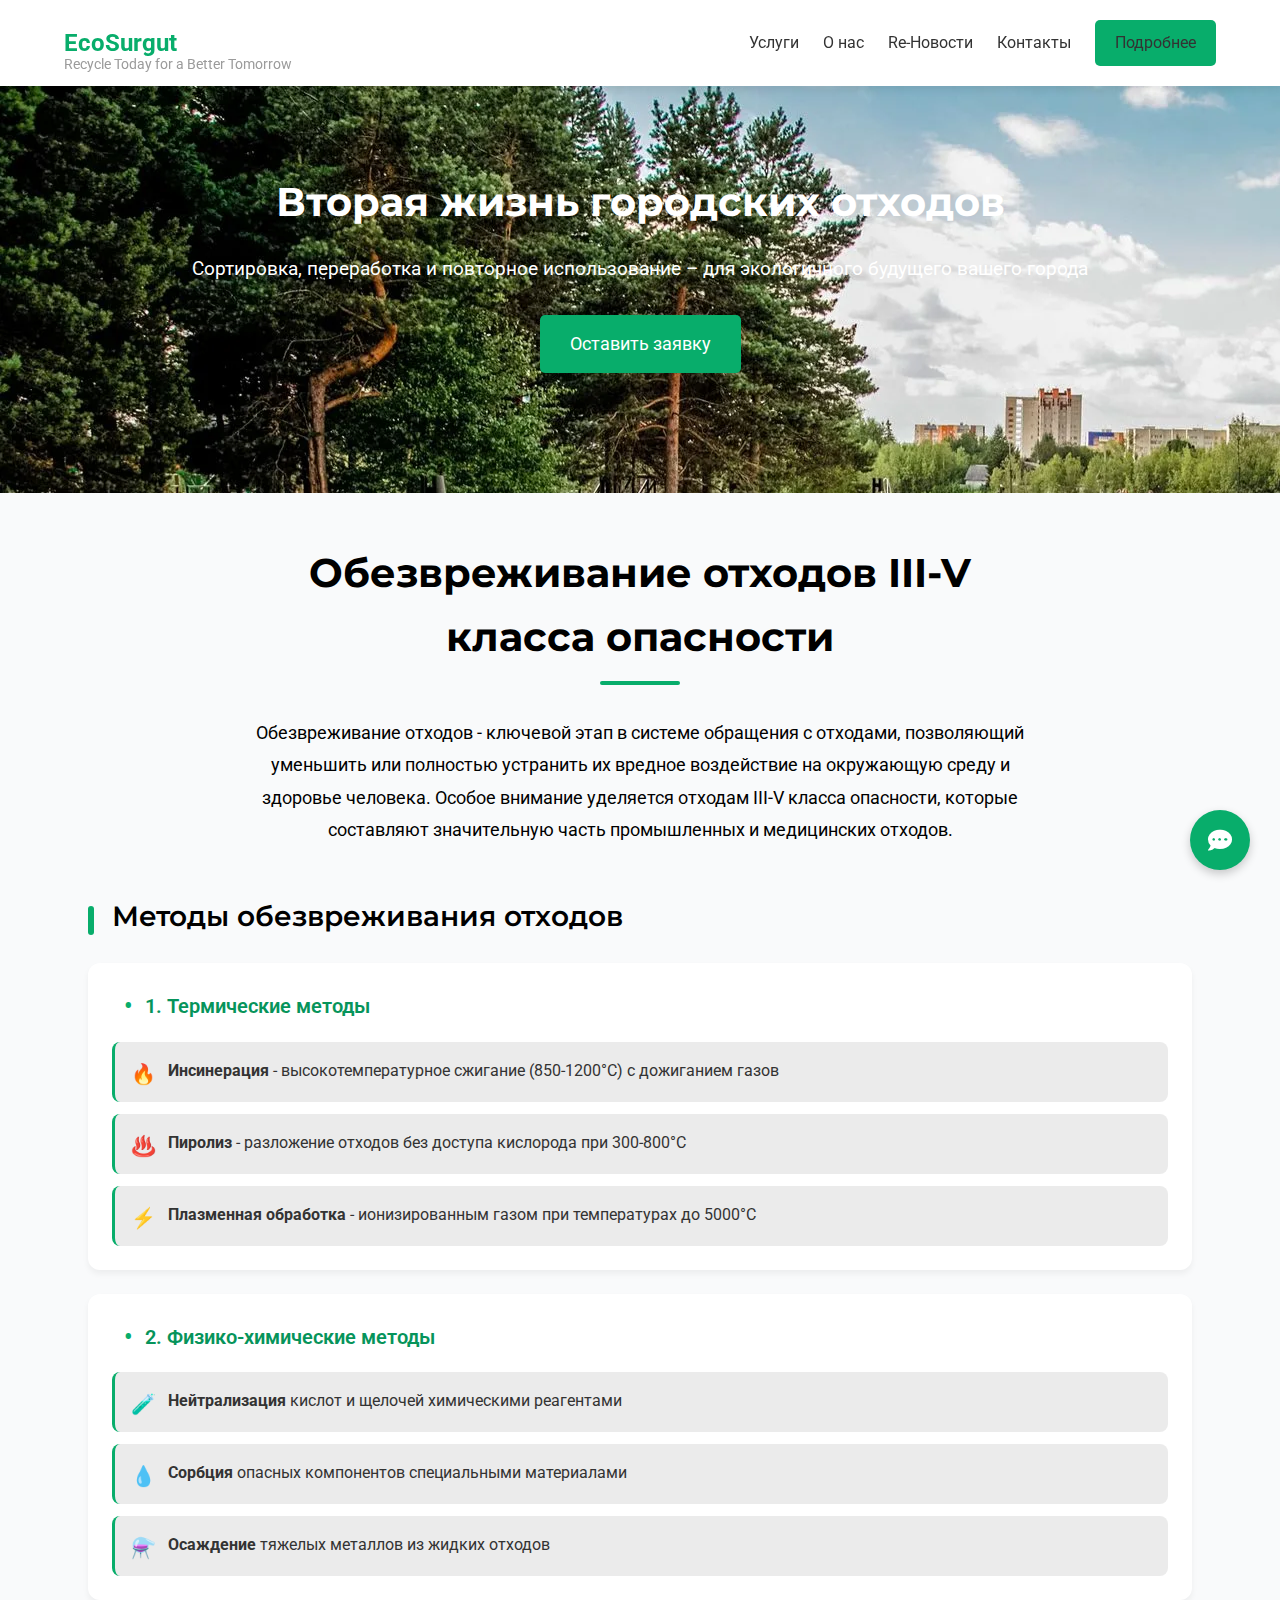
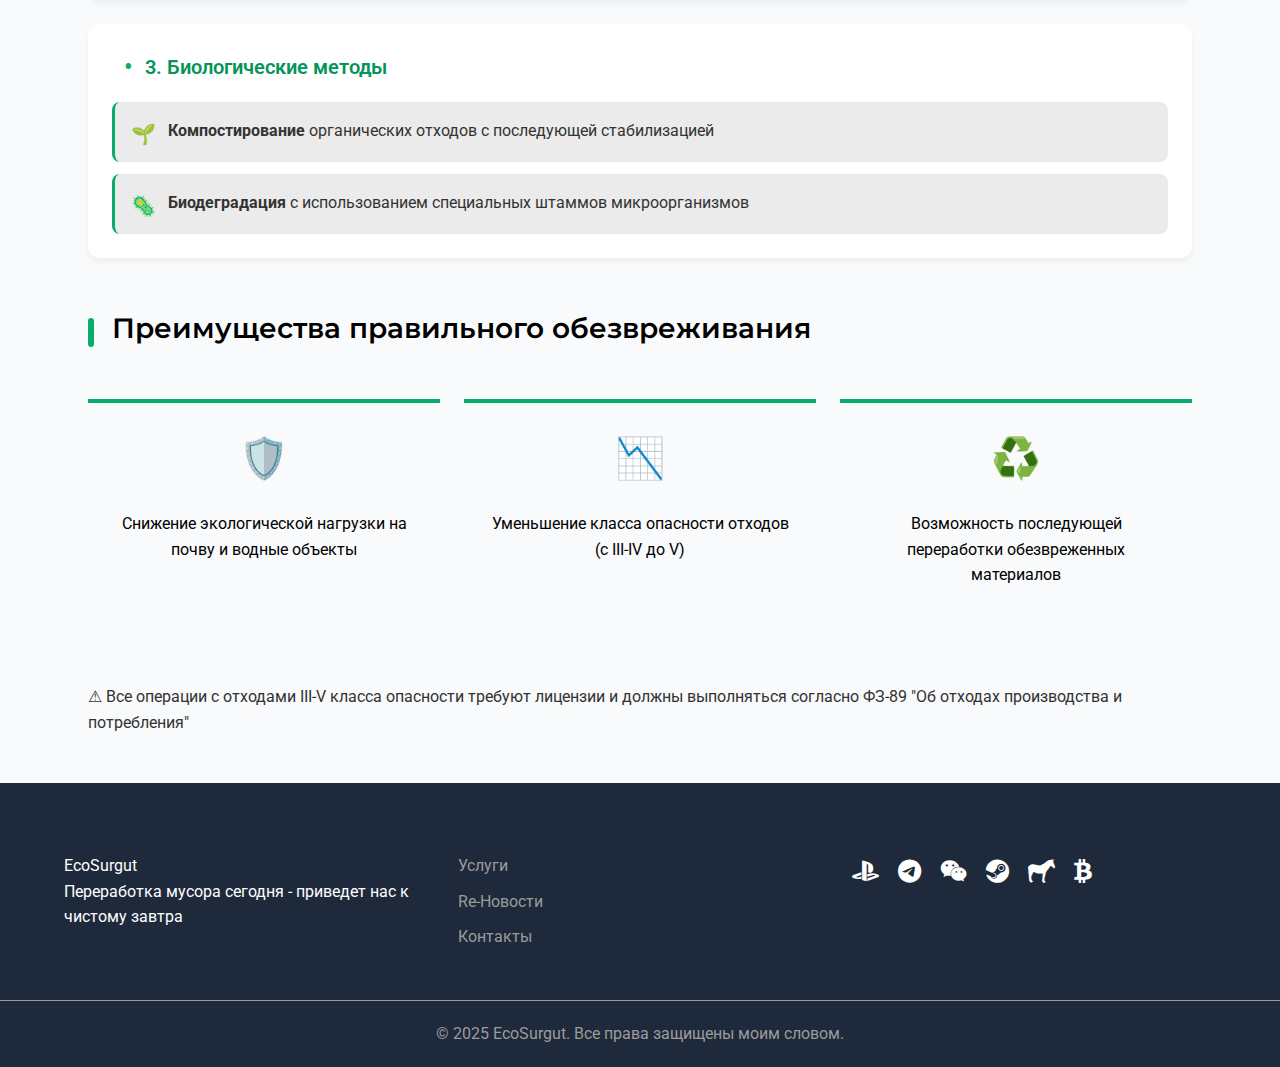
<file: static/pages/defeat.html>
<!DOCTYPE html>
<html lang="ru">
	<head>
		<meta charset="UTF-8" />
		<meta name="viewport" content="width=device-width, initial-scale=1.0" />
		<title>EcoSurgut</title>
		<link rel="stylesheet" type="text/css" href="/static/css/style.css" />
		<link rel="stylesheet" href="/static/css/forPages.css" />
		<link
			rel="stylesheet"
			type="text/css"
			href="/static/css/chatassistent.css"
		/>
		<link
			href="https://fonts.googleapis.com/css2?family=Montserrat:wght@700&family=Roboto:wght@400;500&display=swap"
			rel="stylesheet"
		/>
		<link
			rel="stylesheet"
			href="https://cdnjs.cloudflare.com/ajax/libs/font-awesome/6.0.0-beta3/css/all.min.css"
		/>
	</head>
	<body>
		<!-- Шапка -->
		<header class="header">
			<div class="container">
				<div class="logo-container">
					<h1 class="logo"><a href="/">EcoSurgut</a></h1>
					<div class="logo-under">Recycle Today for a Better Tomorrow</div>
				</div>
				<nav class="menu">
					<a class="menu__item" href="/#services">Услуги</a>
					<a class="menu__item" href="/#about">О нас</a>
					<a class="menu__item" href="/#news">Re-Новости</a>
					<a class="menu__item" href="/#contacts">Контакты</a>
					<a class="menu__item btn" href="/#order">Подробнее</a>
				</nav>
			</div>
		</header>

		<!-- Герой-блок -->
		<section class="hero">
			<div class="container">
				<h1>Вторая жизнь городских отходов</h1>
				<p>
					Сортировка, переработка и повторное использование – для экологичного
					будущего вашего города
				</p>
				<a href="/#order" class="btn btn-large">Оставить заявку</a>
			</div>
		</section>

		<section class="waste-disposal">
			<div class="container">
				<div class="disposal-header">
					<h2 class="section-title">
						Обезвреживание отходов III-V класса опасности
					</h2>
					<p class="intro-text">
						Обезвреживание отходов - ключевой этап в системе обращения с
						отходами, позволяющий уменьшить или полностью устранить их вредное
						воздействие на окружающую среду и здоровье человека. Особое внимание
						уделяется отходам III-V класса опасности, которые составляют
						значительную часть промышленных и медицинских отходов.
					</p>
				</div>

				<div class="disposal-types">
					<h3 class="subtitle">Методы обезвреживания отходов</h3>

					<div class="waste-category">
						<h4 class="category-title">1. Термические методы</h4>
						<ul class="waste-list">
							<li class="waste-item">
								<span class="icon">🔥</span>
								<span class="text"
									><strong>Инсинерация</strong> - высокотемпературное сжигание
									(850-1200°C) с дожиганием газов</span
								>
							</li>
							<li class="waste-item">
								<span class="icon">♨️</span>
								<span class="text"
									><strong>Пиролиз</strong> - разложение отходов без доступа
									кислорода при 300-800°C</span
								>
							</li>
							<li class="waste-item">
								<span class="icon">⚡</span>
								<span class="text"
									><strong>Плазменная обработка</strong> - ионизированным газом
									при температурах до 5000°C</span
								>
							</li>
						</ul>
					</div>

					<div class="waste-category">
						<h4 class="category-title">2. Физико-химические методы</h4>
						<ul class="waste-list">
							<li class="waste-item">
								<span class="icon">🧪</span>
								<span class="text"
									><strong>Нейтрализация</strong> кислот и щелочей химическими
									реагентами</span
								>
							</li>
							<li class="waste-item">
								<span class="icon">💧</span>
								<span class="text"
									><strong>Сорбция</strong> опасных компонентов специальными
									материалами</span
								>
							</li>
							<li class="waste-item">
								<span class="icon">⚗️</span>
								<span class="text"
									><strong>Осаждение</strong> тяжелых металлов из жидких
									отходов</span
								>
							</li>
						</ul>
					</div>

					<div class="waste-category">
						<h4 class="category-title">3. Биологические методы</h4>
						<ul class="waste-list">
							<li class="waste-item">
								<span class="icon">🌱</span>
								<span class="text"
									><strong>Компостирование</strong> органических отходов с
									последующей стабилизацией</span
								>
							</li>
							<li class="waste-item">
								<span class="icon">🦠</span>
								<span class="text"
									><strong>Биодеградация</strong> с использованием специальных
									штаммов микроорганизмов</span
								>
							</li>
						</ul>
					</div>
				</div>

				<div class="recycling-importance">
					<h3 class="subtitle">Преимущества правильного обезвреживания</h3>
					<div class="recycling-benefits">
						<div class="benefit-card">
							<div class="benefit-icon">🛡️</div>
							<p class="benefit-text">
								Снижение экологической нагрузки на почву и водные объекты
							</p>
						</div>
						<div class="benefit-card">
							<div class="benefit-icon">📉</div>
							<p class="benefit-text">
								Уменьшение класса опасности отходов (с III-IV до V)
							</p>
						</div>
						<div class="benefit-card">
							<div class="benefit-icon">♻️</div>
							<p class="benefit-text">
								Возможность последующей переработки обезвреженных материалов
							</p>
						</div>
					</div>
				</div>

				<div class="legal-notice">
					<p>
						⚠ Все операции с отходами III-V класса опасности требуют лицензии и
						должны выполняться согласно ФЗ-89 "Об отходах производства и
						потребления"
					</p>
				</div>
			</div>
		</section>

		<!-- Подвал -->
		<footer class="footer" id="contacts">
			<div class="container">
				<div class="footer-info">
					<div class="logo">EcoSurgut</div>
					<p>Переработка мусора сегодня - приведет нас к чистому завтра</p>
				</div>
				<div class="footer-links">
					<a href="/#services">Услуги</a>
					<a href="/#news">Re-Новости</a>
					<a href="/#contacts">Контакты</a>
				</div>
				<div class="footer-social">
					<a href="#"><i class="fa-brands fa-playstation"></i></a>
					<a href="#"><i class="fab fa-telegram"></i></a>
					<a href="#"><i class="fa-brands fa-weixin"></i></a>
					<a href="#"><i class="fa-brands fa-steam"></i></a>
					<a href="#"><i class="fa-brands fa-sticker-mule"></i></a>
					<a href="#"><i class="fa-brands fa-btc"></i></a>
				</div>
			</div>
			<div class="copyright">
				© 2025 EcoSurgut. Все права защищены моим словом.
			</div>
		</footer>

		<!-- чат ассистент -->

		<div class="chat-container">
			<div class="chat-header">
				<h3>Ассистент</h3>
				<button class="chat-close"><i class="fas fa-times"></i></button>
			</div>
			<div class="chat-messages">
				<div class="message bot-message">
					<p>Привет! Я ваш виртуальный помощник. Чем могу помочь?</p>
				</div>
			</div>
			<div class="chat-input">
				<input type="text" placeholder="Введите сообщение..." />
				<button class="send-btn"><i class="fas fa-paper-plane"></i></button>
			</div>
		</div>
		<button class="chat-toggle">
			<i class="fas fa-comment-dots"></i>
		</button>
		<script src="/static/js/chat.js"></script>
		<script src="/static/js/maplist.js"></script>
	</body>
</html>
</file>
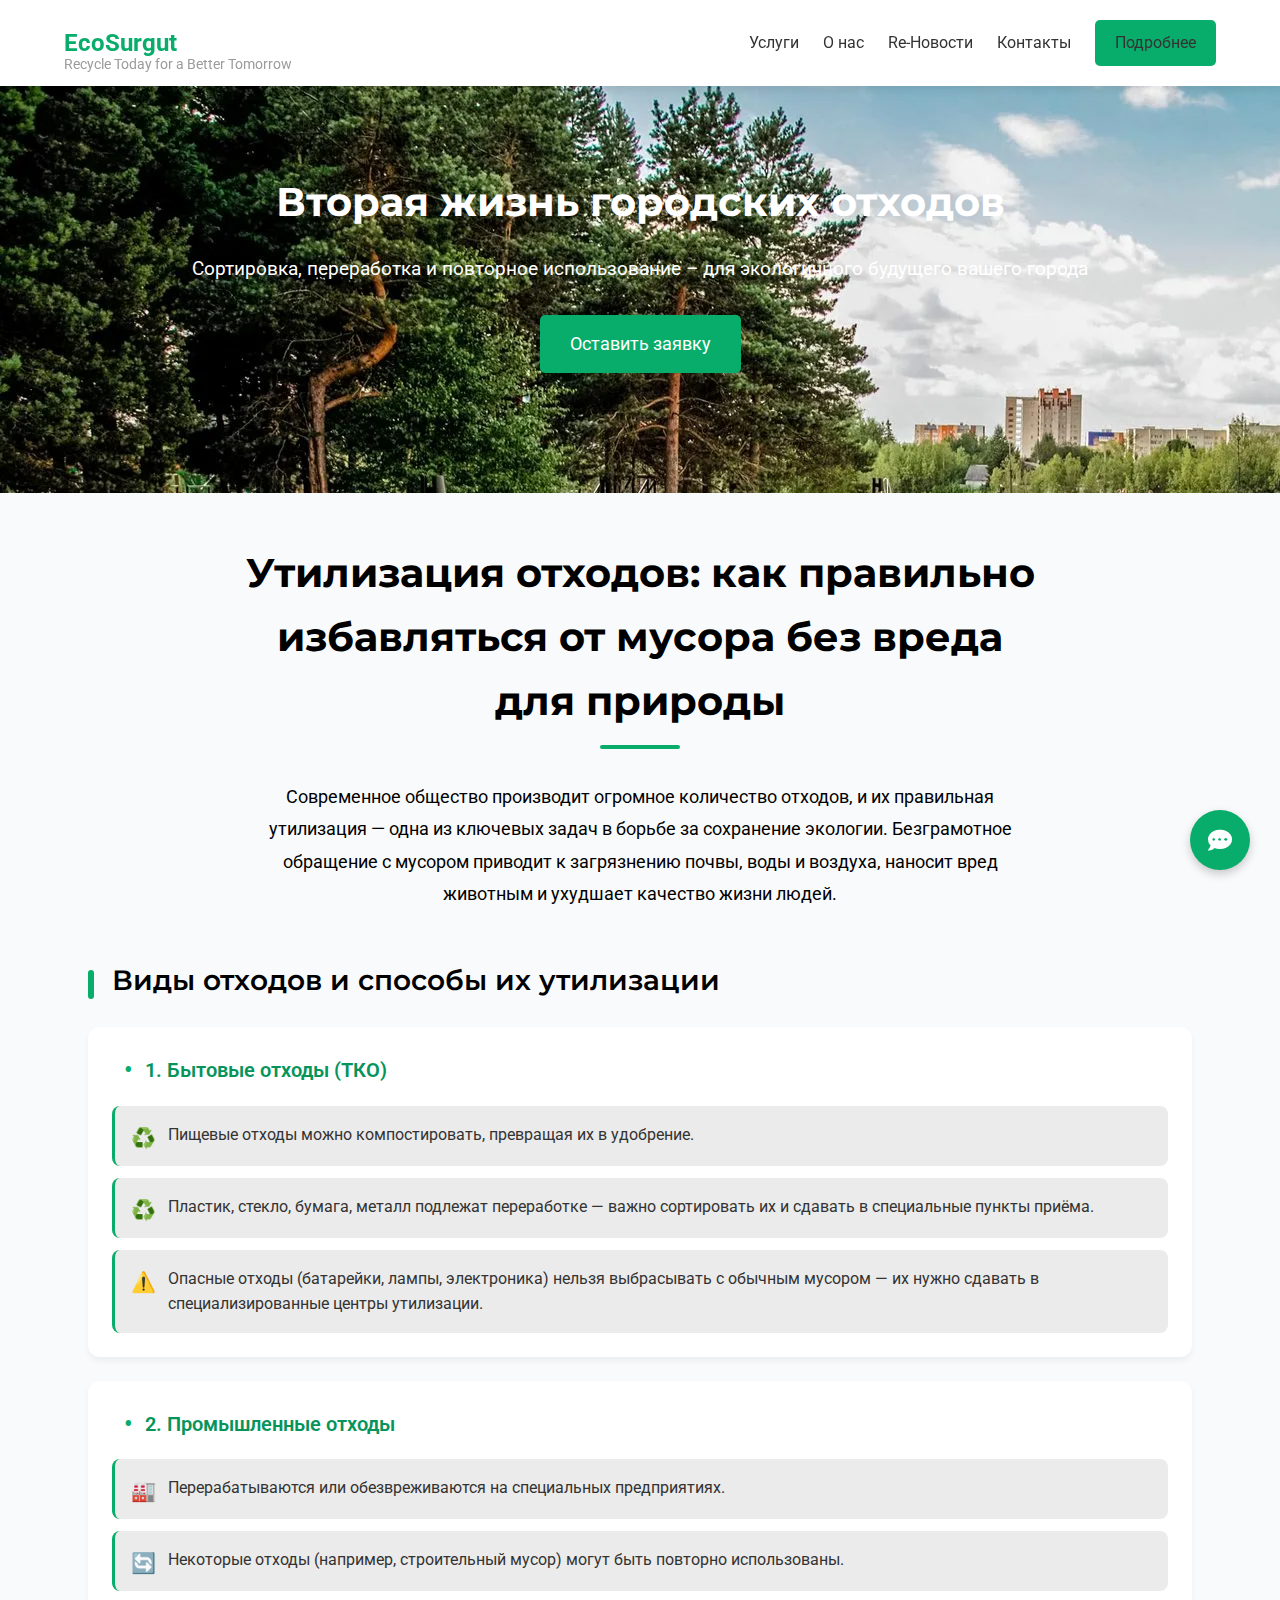
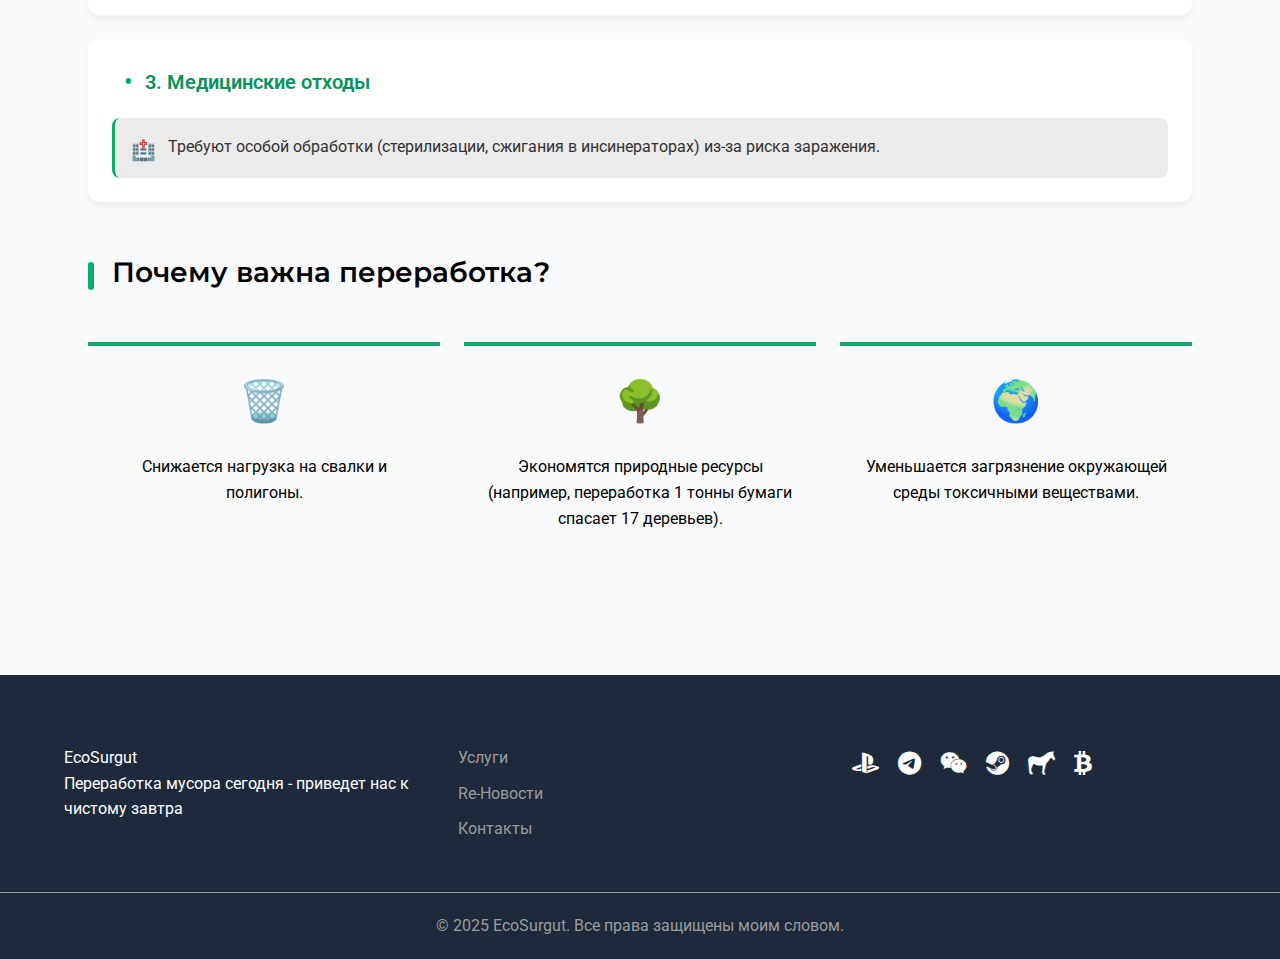
<file: static/pages/recycling.html>
<!DOCTYPE html>
<html lang="ru">
	<head>
		<meta charset="UTF-8" />
		<meta name="viewport" content="width=device-width, initial-scale=1.0" />
		<title>EcoSurgut</title>
		<link rel="stylesheet" type="text/css" href="/static/css/style.css" />
		<link rel="stylesheet" href="/static/css/forPages.css" />
		<link
			rel="stylesheet"
			type="text/css"
			href="/static/css/chatassistent.css"
		/>
		<link
			href="https://fonts.googleapis.com/css2?family=Montserrat:wght@700&family=Roboto:wght@400;500&display=swap"
			rel="stylesheet"
		/>
		<link
			rel="stylesheet"
			href="https://cdnjs.cloudflare.com/ajax/libs/font-awesome/6.0.0-beta3/css/all.min.css"
		/>
	</head>
	<body>
		<!-- Шапка -->
		<header class="header">
			<div class="container">
				<div class="logo-container">
					<h1 class="logo"><a href="/">EcoSurgut</a></h1>
					<div class="logo-under">Recycle Today for a Better Tomorrow</div>
				</div>
				<nav class="menu">
					<a class="menu__item" href="/#services">Услуги</a>
					<a class="menu__item" href="/#about">О нас</a>
					<a class="menu__item" href="/#news">Re-Новости</a>
					<a class="menu__item" href="/#contacts">Контакты</a>
					<a class="menu__item btn" href="/#order">Подробнее</a>
				</nav>
			</div>
		</header>

		<!-- Герой-блок -->
		<section class="hero">
			<div class="container">
				<h1>Вторая жизнь городских отходов</h1>
				<p>
					Сортировка, переработка и повторное использование – для экологичного
					будущего вашего города
				</p>
				<a href="/#order" class="btn btn-large">Оставить заявку</a>
			</div>
		</section>

		<section class="waste-disposal">
			<div class="container">
				<div class="disposal-header">
					<h2 class="section-title">
						Утилизация отходов: как правильно избавляться от мусора без вреда
						для природы
					</h2>
					<p class="intro-text">
						Современное общество производит огромное количество отходов, и их
						правильная утилизация — одна из ключевых задач в борьбе за
						сохранение экологии. Безграмотное обращение с мусором приводит к
						загрязнению почвы, воды и воздуха, наносит вред животным и ухудшает
						качество жизни людей.
					</p>
				</div>

				<div class="disposal-types">
					<h3 class="subtitle">Виды отходов и способы их утилизации</h3>

					<div class="waste-category">
						<h4 class="category-title">1. Бытовые отходы (ТКО)</h4>
						<ul class="waste-list">
							<li class="waste-item">
								<span class="icon">♻️</span>
								<span class="text"
									>Пищевые отходы можно компостировать, превращая их в
									удобрение.</span
								>
							</li>
							<li class="waste-item">
								<span class="icon">♻️</span>
								<span class="text"
									>Пластик, стекло, бумага, металл подлежат переработке — важно
									сортировать их и сдавать в специальные пункты приёма.</span
								>
							</li>
							<li class="waste-item">
								<span class="icon">⚠️</span>
								<span class="text"
									>Опасные отходы (батарейки, лампы, электроника) нельзя
									выбрасывать с обычным мусором — их нужно сдавать в
									специализированные центры утилизации.</span
								>
							</li>
						</ul>
					</div>

					<div class="waste-category">
						<h4 class="category-title">2. Промышленные отходы</h4>
						<ul class="waste-list">
							<li class="waste-item">
								<span class="icon">🏭</span>
								<span class="text"
									>Перерабатываются или обезвреживаются на специальных
									предприятиях.</span
								>
							</li>
							<li class="waste-item">
								<span class="icon">🔄</span>
								<span class="text"
									>Некоторые отходы (например, строительный мусор) могут быть
									повторно использованы.</span
								>
							</li>
						</ul>
					</div>

					<div class="waste-category">
						<h4 class="category-title">3. Медицинские отходы</h4>
						<ul class="waste-list">
							<li class="waste-item">
								<span class="icon">🏥</span>
								<span class="text"
									>Требуют особой обработки (стерилизации, сжигания в
									инсинераторах) из-за риска заражения.</span
								>
							</li>
						</ul>
					</div>
				</div>

				<div class="recycling-importance">
					<h3 class="subtitle">Почему важна переработка?</h3>
					<div class="recycling-benefits">
						<div class="benefit-card">
							<div class="benefit-icon">🗑️</div>
							<p class="benefit-text">
								Снижается нагрузка на свалки и полигоны.
							</p>
						</div>
						<div class="benefit-card">
							<div class="benefit-icon">🌳</div>
							<p class="benefit-text">
								Экономятся природные ресурсы (например, переработка 1 тонны
								бумаги спасает 17 деревьев).
							</p>
						</div>
						<div class="benefit-card">
							<div class="benefit-icon">🌍</div>
							<p class="benefit-text">
								Уменьшается загрязнение окружающей среды токсичными веществами.
							</p>
						</div>
					</div>
				</div>
			</div>
		</section>

		<!-- Подвал -->
		<footer class="footer" id="contacts">
			<div class="container">
				<div class="footer-info">
					<div class="logo">EcoSurgut</div>
					<p>Переработка мусора сегодня - приведет нас к чистому завтра</p>
				</div>
				<div class="footer-links">
					<a href="/#services">Услуги</a>
					<a href="/#news">Re-Новости</a>
					<a href="/#contacts">Контакты</a>
				</div>
				<div class="footer-social">
					<a href="#"><i class="fa-brands fa-playstation"></i></a>
					<a href="#"><i class="fab fa-telegram"></i></a>
					<a href="#"><i class="fa-brands fa-weixin"></i></a>
					<a href="#"><i class="fa-brands fa-steam"></i></a>
					<a href="#"><i class="fa-brands fa-sticker-mule"></i></a>
					<a href="#"><i class="fa-brands fa-btc"></i></a>
				</div>
			</div>
			<div class="copyright">
				© 2025 EcoSurgut. Все права защищены моим словом.
			</div>
		</footer>

		<!-- чат ассистент -->

		<div class="chat-container">
			<div class="chat-header">
				<h3>Ассистент</h3>
				<button class="chat-close"><i class="fas fa-times"></i></button>
			</div>
			<div class="chat-messages">
				<div class="message bot-message">
					<p>Привет! Я ваш виртуальный помощник. Чем могу помочь?</p>
				</div>
			</div>
			<div class="chat-input">
				<input type="text" placeholder="Введите сообщение..." />
				<button class="send-btn"><i class="fas fa-paper-plane"></i></button>
			</div>
		</div>
		<button class="chat-toggle">
			<i class="fas fa-comment-dots"></i>
		</button>
		<script src="/static/js/chat.js"></script>
		<script src="/static/js/maplist.js"></script>
	</body>
</html>
</file>
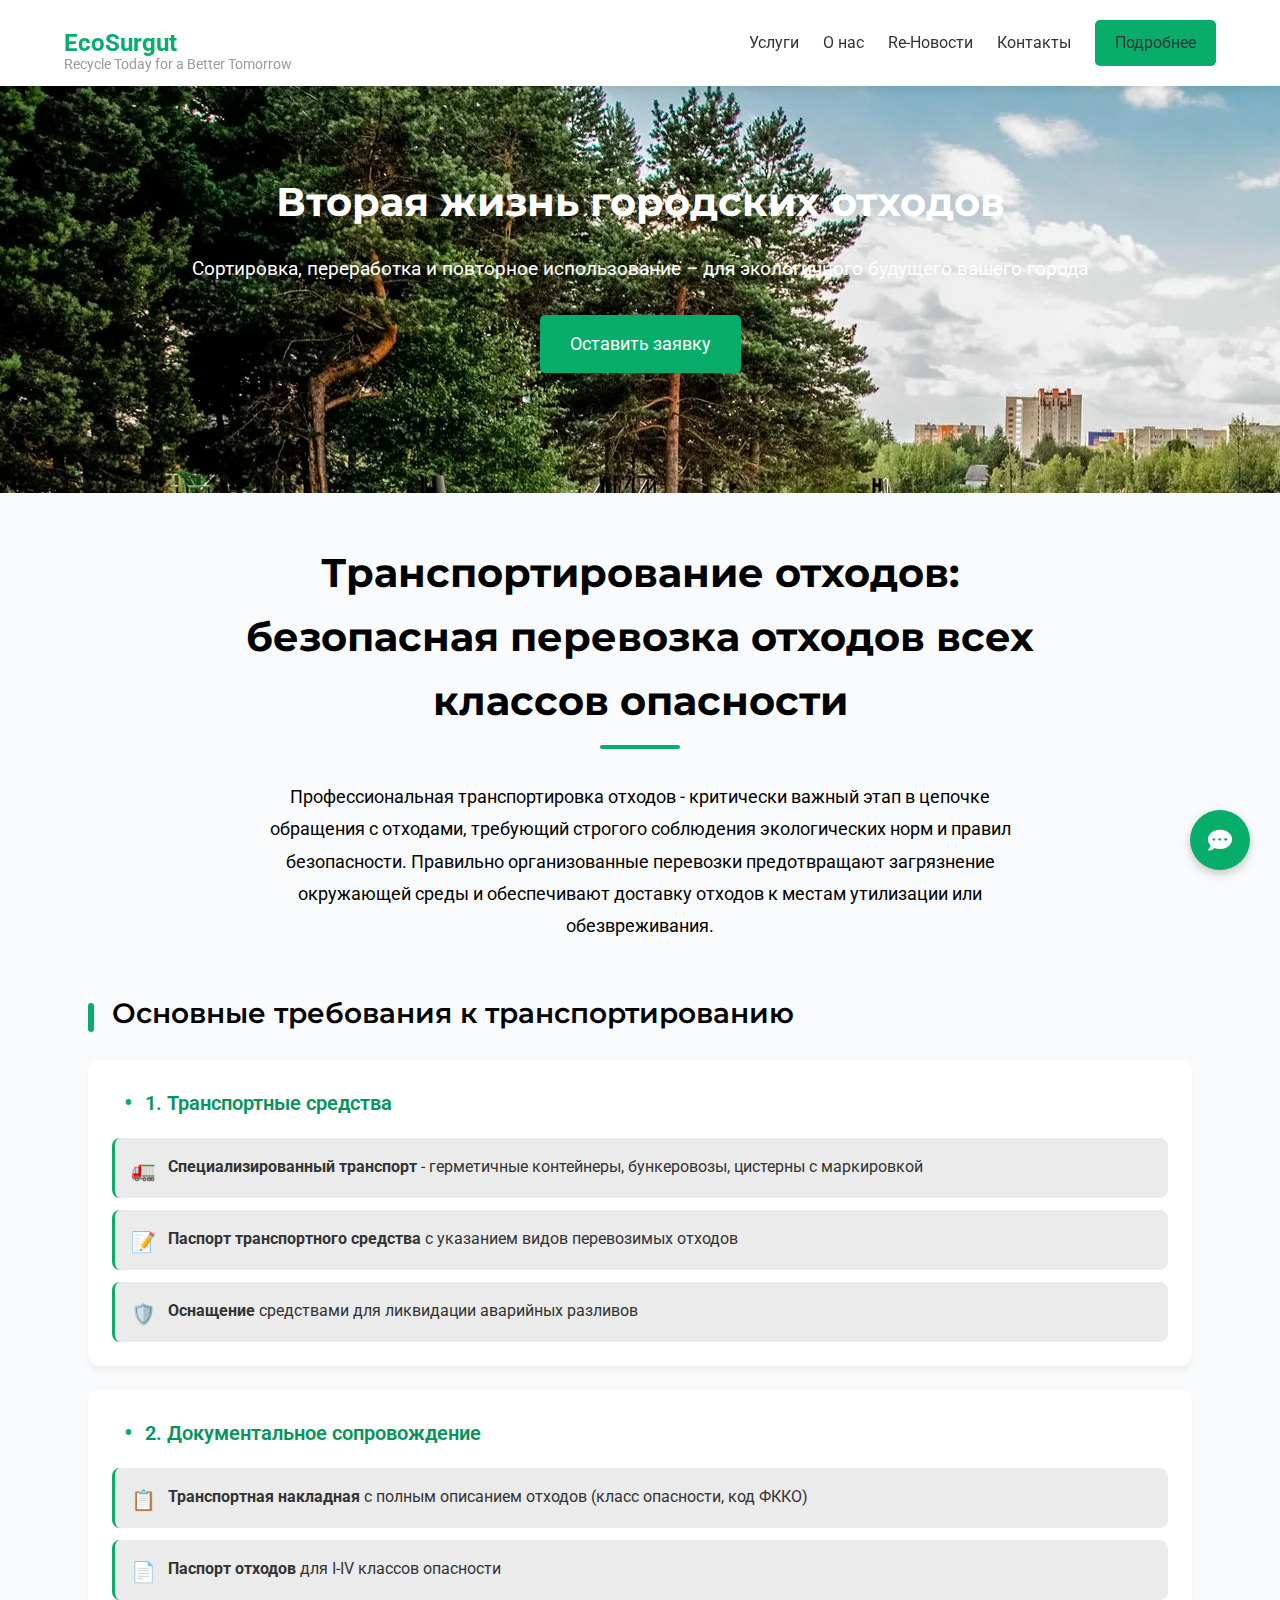
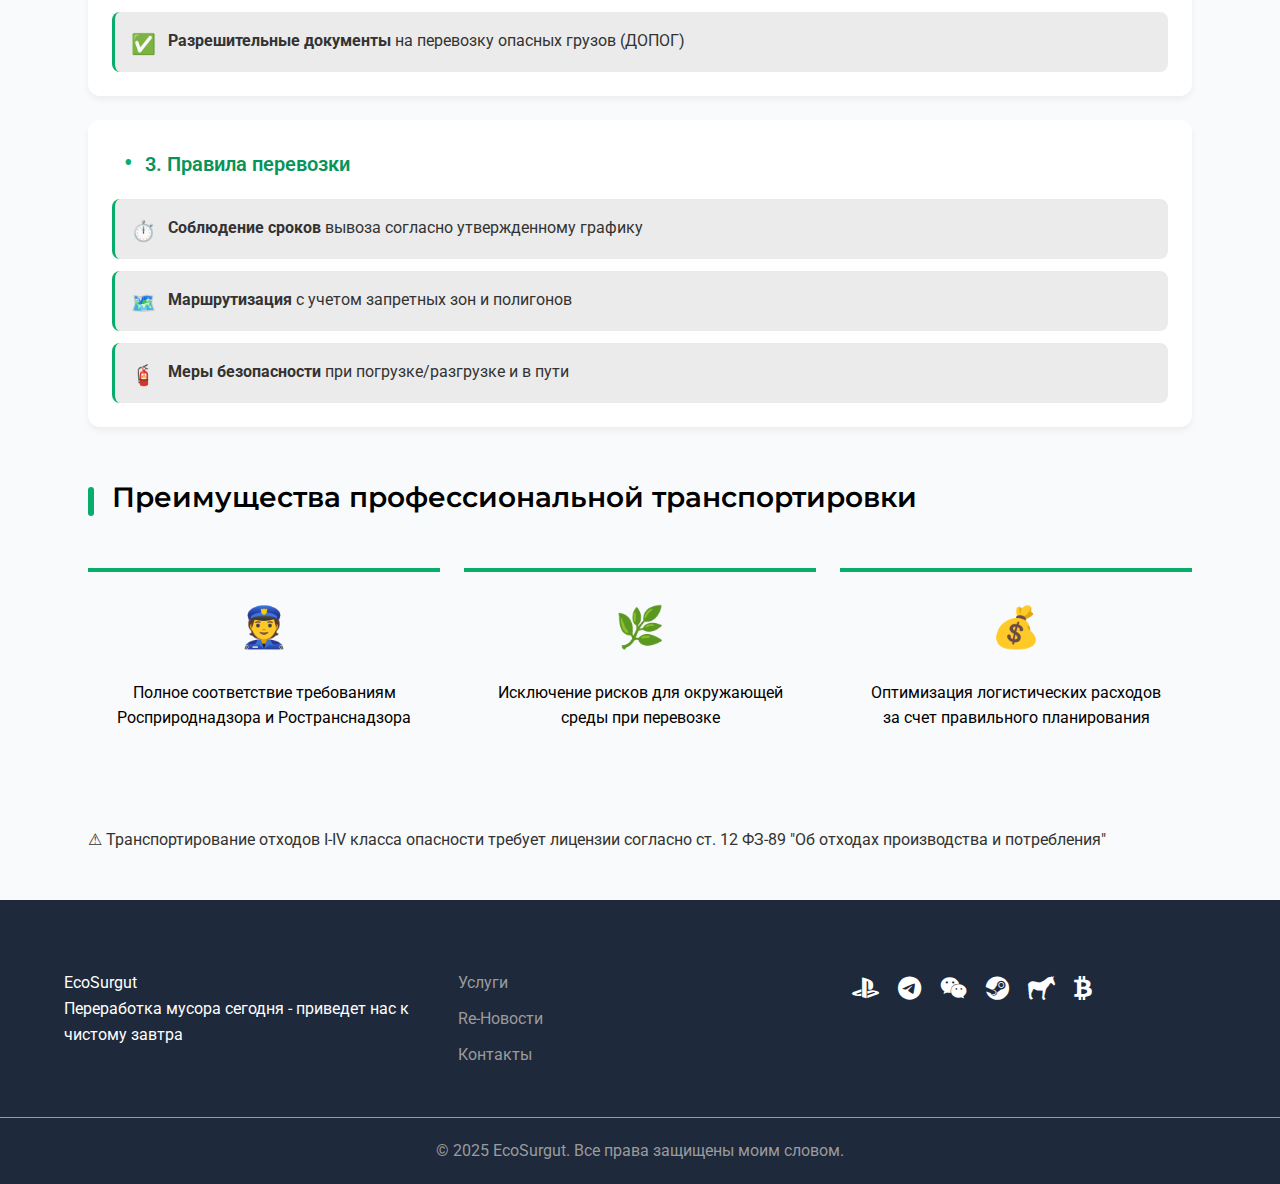
<file: static/pages/transport.html>
<!DOCTYPE html>
<html lang="ru">
	<head>
		<meta charset="UTF-8" />
		<meta name="viewport" content="width=device-width, initial-scale=1.0" />
		<title>EcoSurgut</title>
		<link rel="stylesheet" type="text/css" href="/static/css/style.css" />
		<link rel="stylesheet" href="/static/css/forPages.css" />
		<link
			rel="stylesheet"
			type="text/css"
			href="/static/css/chatassistent.css"
		/>
		<link
			href="https://fonts.googleapis.com/css2?family=Montserrat:wght@700&family=Roboto:wght@400;500&display=swap"
			rel="stylesheet"
		/>
		<link
			rel="stylesheet"
			href="https://cdnjs.cloudflare.com/ajax/libs/font-awesome/6.0.0-beta3/css/all.min.css"
		/>
	</head>
	<body>
		<!-- Шапка -->
		<header class="header">
			<div class="container">
				<div class="logo-container">
					<h1 class="logo"><a href="/">EcoSurgut</a></h1>
					<div class="logo-under">Recycle Today for a Better Tomorrow</div>
				</div>
				<nav class="menu">
					<a class="menu__item" href="/#services">Услуги</a>
					<a class="menu__item" href="/#about">О нас</a>
					<a class="menu__item" href="/#news">Re-Новости</a>
					<a class="menu__item" href="/#contacts">Контакты</a>
					<a class="menu__item btn" href="/#order">Подробнее</a>
				</nav>
			</div>
		</header>

		<!-- Герой-блок -->
		<section class="hero">
			<div class="container">
				<h1>Вторая жизнь городских отходов</h1>
				<p>
					Сортировка, переработка и повторное использование – для экологичного
					будущего вашего города
				</p>
				<a href="/#order" class="btn btn-large">Оставить заявку</a>
			</div>
		</section>

		<section class="waste-disposal">
			<div class="container">
				<div class="disposal-header">
					<h2 class="section-title">
						Транспортирование отходов: безопасная перевозка отходов всех классов
						опасности
					</h2>
					<p class="intro-text">
						Профессиональная транспортировка отходов - критически важный этап в
						цепочке обращения с отходами, требующий строгого соблюдения
						экологических норм и правил безопасности. Правильно организованные
						перевозки предотвращают загрязнение окружающей среды и обеспечивают
						доставку отходов к местам утилизации или обезвреживания.
					</p>
				</div>

				<div class="disposal-types">
					<h3 class="subtitle">Основные требования к транспортированию</h3>

					<div class="waste-category">
						<h4 class="category-title">1. Транспортные средства</h4>
						<ul class="waste-list">
							<li class="waste-item">
								<span class="icon">🚛</span>
								<span class="text"
									><strong>Специализированный транспорт</strong> - герметичные
									контейнеры, бункеровозы, цистерны с маркировкой</span
								>
							</li>
							<li class="waste-item">
								<span class="icon">📝</span>
								<span class="text"
									><strong>Паспорт транспортного средства</strong> с указанием
									видов перевозимых отходов</span
								>
							</li>
							<li class="waste-item">
								<span class="icon">🛡️</span>
								<span class="text"
									><strong>Оснащение</strong> средствами для ликвидации
									аварийных разливов</span
								>
							</li>
						</ul>
					</div>

					<div class="waste-category">
						<h4 class="category-title">2. Документальное сопровождение</h4>
						<ul class="waste-list">
							<li class="waste-item">
								<span class="icon">📋</span>
								<span class="text"
									><strong>Транспортная накладная</strong> с полным описанием
									отходов (класс опасности, код ФККО)</span
								>
							</li>
							<li class="waste-item">
								<span class="icon">📄</span>
								<span class="text"
									><strong>Паспорт отходов</strong> для I-IV классов
									опасности</span
								>
							</li>
							<li class="waste-item">
								<span class="icon">✅</span>
								<span class="text"
									><strong>Разрешительные документы</strong> на перевозку
									опасных грузов (ДОПОГ)</span
								>
							</li>
						</ul>
					</div>

					<div class="waste-category">
						<h4 class="category-title">3. Правила перевозки</h4>
						<ul class="waste-list">
							<li class="waste-item">
								<span class="icon">⏱️</span>
								<span class="text"
									><strong>Соблюдение сроков</strong> вывоза согласно
									утвержденному графику</span
								>
							</li>
							<li class="waste-item">
								<span class="icon">🗺️</span>
								<span class="text"
									><strong>Маршрутизация</strong> с учетом запретных зон и
									полигонов</span
								>
							</li>
							<li class="waste-item">
								<span class="icon">🧯</span>
								<span class="text"
									><strong>Меры безопасности</strong> при погрузке/разгрузке и в
									пути</span
								>
							</li>
						</ul>
					</div>
				</div>

				<div class="recycling-importance">
					<h3 class="subtitle">
						Преимущества профессиональной транспортировки
					</h3>
					<div class="recycling-benefits">
						<div class="benefit-card">
							<div class="benefit-icon">👮</div>
							<p class="benefit-text">
								Полное соответствие требованиям Росприроднадзора и
								Ространснадзора
							</p>
						</div>
						<div class="benefit-card">
							<div class="benefit-icon">🌿</div>
							<p class="benefit-text">
								Исключение рисков для окружающей среды при перевозке
							</p>
						</div>
						<div class="benefit-card">
							<div class="benefit-icon">💰</div>
							<p class="benefit-text">
								Оптимизация логистических расходов за счет правильного
								планирования
							</p>
						</div>
					</div>
				</div>

				<div class="legal-notice">
					<p>
						⚠ Транспортирование отходов I-IV класса опасности требует лицензии
						согласно ст. 12 ФЗ-89 "Об отходах производства и потребления"
					</p>
				</div>
			</div>
		</section>

		<!-- Подвал -->
		<footer class="footer" id="contacts">
			<div class="container">
				<div class="footer-info">
					<div class="logo">EcoSurgut</div>
					<p>Переработка мусора сегодня - приведет нас к чистому завтра</p>
				</div>
				<div class="footer-links">
					<a href="/#services">Услуги</a>
					<a href="/#news">Re-Новости</a>
					<a href="/#contacts">Контакты</a>
				</div>
				<div class="footer-social">
					<a href="#"><i class="fa-brands fa-playstation"></i></a>
					<a href="#"><i class="fab fa-telegram"></i></a>
					<a href="#"><i class="fa-brands fa-weixin"></i></a>
					<a href="#"><i class="fa-brands fa-steam"></i></a>
					<a href="#"><i class="fa-brands fa-sticker-mule"></i></a>
					<a href="#"><i class="fa-brands fa-btc"></i></a>
				</div>
			</div>
			<div class="copyright">
				© 2025 EcoSurgut. Все права защищены моим словом.
			</div>
		</footer>

		<!-- чат ассистент -->

		<div class="chat-container">
			<div class="chat-header">
				<h3>Ассистент</h3>
				<button class="chat-close"><i class="fas fa-times"></i></button>
			</div>
			<div class="chat-messages">
				<div class="message bot-message">
					<p>Привет! Я ваш виртуальный помощник. Чем могу помочь?</p>
				</div>
			</div>
			<div class="chat-input">
				<input type="text" placeholder="Введите сообщение..." />
				<button class="send-btn"><i class="fas fa-paper-plane"></i></button>
			</div>
		</div>
		<button class="chat-toggle">
			<i class="fas fa-comment-dots"></i>
		</button>
		<script src="/static/js/chat.js"></script>
		<script src="/static/js/maplist.js"></script>
	</body>
</html>
</file>
<file: static/css/style.css>
@-webkit-keyframes scale-up {
  from {
    -webkit-transform: scale(1);
            transform: scale(1);
  }
  to {
    -webkit-transform: scale(1.1);
            transform: scale(1.1);
  }
}
@keyframes scale-up {
  from {
    -webkit-transform: scale(1);
            transform: scale(1);
  }
  to {
    -webkit-transform: scale(1.1);
            transform: scale(1.1);
  }
}
@-webkit-keyframes scale-down {
  from {
    -webkit-transform: scale(1.1);
            transform: scale(1.1);
  }
  to {
    -webkit-transform: scale(1);
            transform: scale(1);
  }
}
@keyframes scale-down {
  from {
    -webkit-transform: scale(1.1);
            transform: scale(1.1);
  }
  to {
    -webkit-transform: scale(1);
            transform: scale(1);
  }
}
@-webkit-keyframes up {
  from {
    -webkit-transform: translateY(0%);
            transform: translateY(0%);
  }
  to {
    -webkit-transform: translateY(-10%);
            transform: translateY(-10%);
    background-color: #08ad6b;
  }
}
@keyframes up {
  from {
    -webkit-transform: translateY(0%);
            transform: translateY(0%);
  }
  to {
    -webkit-transform: translateY(-10%);
            transform: translateY(-10%);
    background-color: #08ad6b;
  }
}
@-webkit-keyframes down {
  from {
    -webkit-transform: translateY(-10%);
            transform: translateY(-10%);
  }
  to {
    -webkit-transform: translateY(0%);
            transform: translateY(0%);
    background-color: #ffffff;
  }
}
@keyframes down {
  from {
    -webkit-transform: translateY(-10%);
            transform: translateY(-10%);
  }
  to {
    -webkit-transform: translateY(0%);
            transform: translateY(0%);
    background-color: #ffffff;
  }
}
@-webkit-keyframes upS {
  from {
    -webkit-transform: translateY(0%);
            transform: translateY(0%);
  }
  to {
    -webkit-transform: translateY(-10%);
            transform: translateY(-10%);
  }
}
@keyframes upS {
  from {
    -webkit-transform: translateY(0%);
            transform: translateY(0%);
  }
  to {
    -webkit-transform: translateY(-10%);
            transform: translateY(-10%);
  }
}
@-webkit-keyframes downS {
  from {
    -webkit-transform: translateY(-10%);
            transform: translateY(-10%);
  }
  to {
    -webkit-transform: translateY(0%);
            transform: translateY(0%);
  }
}
@keyframes downS {
  from {
    -webkit-transform: translateY(-10%);
            transform: translateY(-10%);
  }
  to {
    -webkit-transform: translateY(0%);
            transform: translateY(0%);
  }
}
@-webkit-keyframes slide {
  from {
    -webkit-transform: translateX(-10%);
            transform: translateX(-10%);
  }
  to {
    -webkit-transform: translateX(-110%);
            transform: translateX(-110%);
  }
}
@keyframes slide {
  from {
    -webkit-transform: translateX(-10%);
            transform: translateX(-10%);
  }
  to {
    -webkit-transform: translateX(-110%);
            transform: translateX(-110%);
  }
}
* {
  margin: 0;
  padding: 0;
  -webkit-box-sizing: border-box;
          box-sizing: border-box;
  font-family: "Roboto", sans-serif;
}

html {
  scroll-behavior: smooth;
}

body {
  line-height: 1.6;
  color: #333;
}

h1,
h2,
h3 {
  font-family: "Montserrat", sans-serif;
  font-weight: 700;
}

a {
  text-decoration: none;
}

.container {
  width: 90%;
  max-width: 1200px;
  margin: 0 auto;
  padding: 20px 0;
}

.btn {
  display: inline-block;
  padding: 10px 20px;
  background: #08ad6b;
  color: white;
  text-decoration: none;
  border-radius: 5px;
  -webkit-transition: background 0.3s;
  transition: background 0.3s;
}
.btn:hover {
  background: #06945b;
}
.btn-large {
  padding: 15px 30px;
  font-size: 1.1rem;
}

.header {
  background: white;
  -webkit-box-shadow: 0 2px 10px rgba(0, 0, 0, 0.1);
          box-shadow: 0 2px 10px rgba(0, 0, 0, 0.1);
  position: fixed;
  width: 100%;
  z-index: 1000;
}
.header .container {
  display: -webkit-box;
  display: -ms-flexbox;
  display: flex;
  -webkit-box-pack: center;
      -ms-flex-pack: center;
          justify-content: center;
  -webkit-box-align: center;
      -ms-flex-align: center;
          align-items: center;
  -webkit-box-pack: justify;
      -ms-flex-pack: justify;
          justify-content: space-between;
}
.header .logo {
  font-size: 1.5rem;
  color: #08ad6b;
  font-weight: bold;
}
.header .logo a {
  color: #08ad6b;
}
.header .logo-under {
  position: absolute;
  line-height: 5px;
  font-size: 14px;
  color: #9b9b9b;
}
.header .menu .menu__item {
  margin-left: 20px;
  text-decoration: none;
  color: #333;
  -webkit-animation: scale-down 0.3s forwards;
          animation: scale-down 0.3s forwards;
}
.header .menu .menu__item:hover {
  color: #08ad6b;
  -webkit-animation: scale-up 0.3s forwards;
          animation: scale-up 0.3s forwards;
}
.header .menu .btn:hover {
  color: white;
}

.hero {
  color: white;
  text-align: center;
  padding: 150px 0 100px;
  background-image: url("../assets/img/saima.webp");
}
.hero h1 {
  font-size: 2.5rem;
  margin-bottom: 20px;
}
.hero p {
  font-size: 1.2rem;
  margin-bottom: 30px;
}

.features {
  padding: 80px 0;
  text-align: center;
  background: #f9fafb;
}
.features h2 {
  margin-bottom: 50px;
}
.features-grid {
  display: -webkit-box;
  display: -ms-flexbox;
  display: flex;
  -ms-flex-pack: distribute;
      justify-content: space-around;
  -ms-flex-wrap: wrap;
      flex-wrap: wrap;
  gap: 30px;
}
.features .feature {
  -webkit-box-flex: 1;
      -ms-flex: 1;
          flex: 1;
  min-width: 250px;
  padding: 30px;
  background: white;
  border-radius: 10px;
  -webkit-box-shadow: 0 5px 15px rgba(0, 0, 0, 0.222);
          box-shadow: 0 5px 15px rgba(0, 0, 0, 0.222);
  -webkit-animation: down 0.3s forwards;
          animation: down 0.3s forwards;
}
.features .feature .fas {
  font-size: 2.5rem;
  color: #08ad6b;
  margin-bottom: 20px;
}
.features .feature:hover {
  -webkit-animation: up 0.3s forwards;
          animation: up 0.3s forwards;
}
.features .feature:hover .fas {
  color: white;
}

.services {
  padding: 80px 0;
  text-align: center;
}
.services h2 {
  margin-bottom: 50px;
}
.services-grid {
  display: -webkit-box;
  display: -ms-flexbox;
  display: flex;
  -ms-flex-wrap: wrap;
      flex-wrap: wrap;
  gap: 30px;
  -webkit-box-pack: center;
      -ms-flex-pack: center;
          justify-content: center;
}
.services .service {
  -webkit-box-flex: 1;
      -ms-flex: 1;
          flex: 1;
  min-width: 300px;
  padding: 2%;
  background: white;
  border-radius: 10px;
  -webkit-box-shadow: 0 5px 15px rgba(0, 0, 0, 0.222);
          box-shadow: 0 5px 15px rgba(0, 0, 0, 0.222);
  overflow: hidden;
  -webkit-animation: down 0.3s forwards;
          animation: down 0.3s forwards;
}
.services .service .img-placeholder i {
  font-size: 9rem;
}
.services .service h3 {
  margin: 20px 0 10px;
}
.services .service p {
  padding: 0 20px 20px;
}
.services .service .btn {
  margin-bottom: 15%;
}
.services .service:hover {
  -webkit-animation: up 0.3s forwards;
          animation: up 0.3s forwards;
}
.services .service:hover .btn {
  background-color: #ffffff;
  color: #08ad6b;
}
.services .service:hover .img-placeholder i {
  color: #ffffff;
}

.news .container h2 {
  text-align: center;
}
.news .container .news-grid {
  display: grid;
  grid-template-columns: repeat(auto-fill, minmax(300px, 1fr));
  gap: 20px;
  justify-items: center;
}
.news .container .news-grid .news-item {
  background: white;
  border-radius: 10px;
  overflow: hidden;
  -webkit-box-shadow: 0 5px 15px rgba(0, 0, 0, 0.05);
          box-shadow: 0 5px 15px rgba(0, 0, 0, 0.05);
  -webkit-transition: -webkit-transform 0.3s;
  transition: -webkit-transform 0.3s;
  transition: transform 0.3s;
  transition: transform 0.3s, -webkit-transform 0.3s;
  max-width: 400px;
}
.news .container .news-grid .news-item:hover {
  -webkit-transform: scale(1.03);
      -ms-transform: scale(1.03);
          transform: scale(1.03);
}
.news .container .news-grid .news-item img {
  width: 100%;
  height: 200px;
  -o-object-fit: cover;
     object-fit: cover;
}
.news .container .news-grid .news-item h3 {
  padding: 15px 15px 0;
  font-size: 1.2rem;
  color: #333;
}
.news .container .news-grid .news-item p {
  padding: 0 15px 15px;
  color: #666;
  font-size: 0.9rem;
}

.reviews {
  padding: 80px 0;
  text-align: center;
  overflow: hidden;
  position: relative;
  padding: 40px;
  white-space: nowrap;
}
.reviews .wrapper {
  display: -webkit-inline-box;
  display: -ms-inline-flexbox;
  display: inline-flex;
  gap: 40px;
  -webkit-animation: 10s slide linear infinite;
          animation: 10s slide linear infinite;
  white-space: nowrap;
  margin-left: 4%;
}
.reviews .wrapper .review {
  max-width: 600px;
  min-width: 400px;
  margin: 0 auto;
  padding: 30px;
  background: white;
  border-radius: 10px;
  -webkit-box-shadow: 0 5px 15px rgba(0, 0, 0, 0.222);
          box-shadow: 0 5px 15px rgba(0, 0, 0, 0.222);
  white-space: normal;
}
.reviews .wrapper .review .wrapper-for-text {
  width: 100%;
}
.reviews .wrapper .review .photo-client {
  margin: 0 auto;
  width: 150px;
  height: 150px;
  -webkit-animation: downS 0.3s forwards;
          animation: downS 0.3s forwards;
}
.reviews .wrapper .review .photo-client img {
  width: 100%;
  height: 100%;
  border-radius: 50%;
  margin-bottom: 20px;
  -o-object-fit: cover;
     object-fit: cover;
}
.reviews .wrapper .review .stars {
  color: rgb(223, 166, 12);
  font-size: 1.5rem;
  margin: 10px 0;
}
.reviews .wrapper .review:hover {
  -webkit-animation: upS 0.3s forwards;
          animation: upS 0.3s forwards;
}
.reviews:hover {
  -webkit-animation-play-state: paused;
          animation-play-state: paused;
}
.reviews:hover .wrapper {
  -webkit-animation-play-state: paused;
          animation-play-state: paused;
}

.contact {
  padding: 80px 0;
  color: #333;
  background-color: #f9fafb;
  text-align: center;
}
.contact p {
  color: #989898;
  margin-bottom: 30px;
}
.contact form {
  display: -webkit-box;
  display: -ms-flexbox;
  display: flex;
  -webkit-box-orient: vertical;
  -webkit-box-direction: normal;
      -ms-flex-direction: column;
          flex-direction: column;
  max-width: 600px;
  margin: 0 auto;
  gap: 15px;
}
.contact form button {
  border: none;
}
.contact input,
.contact textarea {
  padding: 15px;
  border-radius: 5px;
  border: none;
  -webkit-box-shadow: 0px 0px 35px 6px rgba(34, 64, 80, 0.13) inset;
          box-shadow: 0px 0px 35px 6px rgba(34, 64, 80, 0.13) inset;
}
.contact textarea {
  height: 150px;
}

.footer {
  background: #1e293b;
  color: white;
  padding: 50px 0 20px;
}
.footer .container {
  display: -webkit-box;
  display: -ms-flexbox;
  display: flex;
  -ms-flex-wrap: wrap;
      flex-wrap: wrap;
  -webkit-box-pack: justify;
      -ms-flex-pack: justify;
          justify-content: space-between;
  gap: 30px;
}
.footer-info {
  -webkit-box-flex: 1;
      -ms-flex: 1;
          flex: 1;
  min-width: 250px;
}
.footer-links {
  -webkit-box-flex: 1;
      -ms-flex: 1;
          flex: 1;
  min-width: 150px;
}
.footer-links a {
  display: block;
  color: #9b9b9b;
  margin-bottom: 10px;
  text-decoration: none;
}
.footer-links a:hover {
  color: white;
}
.footer-social {
  -webkit-box-flex: 1;
      -ms-flex: 1;
          flex: 1;
  min-width: 150px;
}
.footer-social a {
  color: white;
  font-size: 1.5rem;
  margin-right: 15px;
}
.footer .copyright {
  text-align: center;
  padding-top: 20px;
  margin-top: 20px;
  border-top: 1px solid #9b9b9b;
  color: #9b9b9b;
}
@media (max-width: 768px) {
  .header .container {
    -webkit-box-orient: vertical;
    -webkit-box-direction: normal;
        -ms-flex-direction: column;
            flex-direction: column;
  }

  .logo-under {
    position: relative;
    left: 22%;
  }
  .menu {
    margin-top: 20px;
  }
  .menu .btn {
    position: relative;
    left: 26%;
  }
  .hero h1 {
    font-size: 2rem;
  }
  .features-grid,
  .services-grid {
    -webkit-box-orient: vertical;
    -webkit-box-direction: normal;
        -ms-flex-direction: column;
            flex-direction: column;
  }
  .reviews {
    padding: 40px 0;
    overflow-x: auto;
    white-space: nowrap;
  }
  .reviews .wrapper {
    display: -webkit-inline-box;
    display: -ms-inline-flexbox;
    display: inline-flex;
    -webkit-animation: none;
            animation: none;
    margin-left: 0;
    padding: 0 20px;
    gap: 20px;
    -webkit-animation: 10s slide linear infinite;
            animation: 10s slide linear infinite;
  }
  .reviews .wrapper .review {
    max-width: 400px;
    -webkit-box-flex: 0;
        -ms-flex: 0 0 auto;
            flex: 0 0 auto;
  }
  .waste-disposal .section-title {
    font-size: 2rem;
    margin-bottom: 1.5rem;
    padding-bottom: 0.75rem;
  }
  .waste-disposal .intro-text {
    margin-bottom: 2rem;
    padding: 0;
  }
  .waste-disposal .subtitle {
    font-size: 1.5rem;
    margin: 2rem 0 1rem 1rem;
  }
  .waste-disposal .subtitle::before {
    left: -1rem;
    height: calc(100% - 0.75rem);
  }
  .waste-disposal .waste-categories {
    gap: 1.5rem;
    margin: 1.5rem 0;
  }
  .waste-disposal .recycling-benefits {
    margin: 2rem 0;
    grid-template-columns: 1fr;
  }
}
</file>
<file: static/css/forPages.css>
@charset "UTF-8";
.waste-disposal {
  font-family: "Inter", system-ui, sans-serif;
  line-height: 1.6;
  color: #333;
  background-color: #f9fafb;
  padding-top: 3rem;
  padding-bottom: 3rem;
}
@media (max-width: 768px) {
  .waste-disposal {
    padding-top: 2rem;
    padding-bottom: 2rem;
  }
}
.waste-disposal .container {
  max-width: 1200px;
  margin: 0 auto;
  padding: 0 1.5rem;
}
.waste-disposal .section-title {
  font-size: 2.5rem;
  font-weight: 700;
  color: #000000;
  margin: 0 auto 2rem;
  text-align: center;
  position: relative;
  max-width: 800px;
  padding-bottom: 1rem;
}
.waste-disposal .section-title::after {
  content: "";
  position: absolute;
  bottom: 0;
  left: 50%;
  -webkit-transform: translateX(-50%);
      -ms-transform: translateX(-50%);
          transform: translateX(-50%);
  width: 80px;
  height: 4px;
  background: #08ad6b;
  border-radius: 2px;
}
.waste-disposal .intro-text {
  font-size: 1.125rem;
  color: #000000;
  max-width: 800px;
  margin: 0 auto 3rem;
  text-align: center;
  line-height: 1.8;
  padding: 0 1rem;
}
.waste-disposal .subtitle {
  font-size: 1.75rem;
  font-weight: 600;
  color: #000000;
  margin: 3rem 0 1.5rem 1.5rem;
  position: relative;
}
.waste-disposal .subtitle::before {
  content: "";
  position: absolute;
  left: -1.5rem;
  top: 0.75rem;
  height: calc(100% - 1rem);
  width: 6px;
  background: #08ad6b;
  border-radius: 3px;
}
.waste-disposal .waste-categories {
  display: -webkit-box;
  display: -ms-flexbox;
  display: flex;
  -webkit-box-orient: vertical;
  -webkit-box-direction: normal;
      -ms-flex-direction: column;
          flex-direction: column;
  gap: 2rem;
  margin: 2rem 0;
}
.waste-disposal .waste-category {
  padding: 1.5rem;
  margin-bottom: 1.5rem;
  background: white;
  border-radius: 12px;
  -webkit-box-shadow: 0 4px 6px rgba(0, 0, 0, 0.05);
          box-shadow: 0 4px 6px rgba(0, 0, 0, 0.05);
}
@media (max-width: 768px) {
  .waste-disposal .waste-category {
    padding: 1rem;
    margin-bottom: 1rem;
  }
}
.waste-disposal .waste-category .category-title {
  font-size: 1.25rem;
  font-weight: 600;
  color: #06945b;
  margin-bottom: 1rem;
  display: -webkit-box;
  display: -ms-flexbox;
  display: flex;
  -webkit-box-align: center;
      -ms-flex-align: center;
          align-items: center;
  gap: 0.75rem;
  padding-left: 0.75rem;
}
.waste-disposal .waste-category .category-title::before {
  content: "•";
  color: #08ad6b;
  font-size: 1.5rem;
}
.waste-disposal .waste-category .waste-list {
  list-style: none;
  padding: 0;
  display: -webkit-box;
  display: -ms-flexbox;
  display: flex;
  -webkit-box-orient: vertical;
  -webkit-box-direction: normal;
      -ms-flex-direction: column;
          flex-direction: column;
  gap: 0.75rem;
}
.waste-disposal .waste-category .waste-list .waste-item {
  display: -webkit-box;
  display: -ms-flexbox;
  display: flex;
  -webkit-box-align: start;
      -ms-flex-align: start;
          align-items: flex-start;
  gap: 0.75rem;
  padding: 0.75rem 1rem;
  background: rgba(0, 0, 0, 0.08);
  border-radius: 8px;
  border-left: 3px solid #08ad6b;
}
.waste-disposal .waste-category .waste-list .waste-item .icon {
  color: #08ad6b;
  font-size: 1.25rem;
  margin-top: 0.25rem;
  -ms-flex-negative: 0;
      flex-shrink: 0;
}
.waste-disposal .waste-category .waste-list .waste-item .text {
  -webkit-box-flex: 1;
      -ms-flex: 1;
          flex: 1;
  padding: 0.25rem 0;
}
.waste-disposal .recycling-benefits {
  display: grid;
  grid-template-columns: repeat(auto-fit, minmax(280px, 1fr));
  gap: 1.5rem;
  margin: 3rem 0;
}
.waste-disposal .recycling-benefits .benefit-card {
  padding: 1.5rem;
  margin-bottom: 1.5rem;
  display: -webkit-box;
  display: -ms-flexbox;
  display: flex;
  -webkit-box-orient: vertical;
  -webkit-box-direction: normal;
      -ms-flex-direction: column;
          flex-direction: column;
  -webkit-box-align: center;
      -ms-flex-align: center;
          align-items: center;
  text-align: center;
  border-top: 4px solid #08ad6b;
  -webkit-transition: all 0.3s ease;
  transition: all 0.3s ease;
}
@media (max-width: 768px) {
  .waste-disposal .recycling-benefits .benefit-card {
    padding: 1rem;
    margin-bottom: 1rem;
  }
}
.waste-disposal .recycling-benefits .benefit-card .benefit-icon {
  font-size: 2.5rem;
  color: #08ad6b;
  margin-bottom: 0.75rem;
}
.waste-disposal .recycling-benefits .benefit-card .benefit-text {
  font-size: 1rem;
  color: #000000;
  margin-top: 0.5rem;
}
</file>
<file: static/css/chatassistent.css>
:root {
	--AccentColor: #08ad6b;
	--NeutralColor: #9b9b9b;
	--DarkColor: #3c3c3c;
}

.chat-toggle {
	position: fixed;
	bottom: 30px;
	right: 30px;
	width: 60px;
	height: 60px;
	background: var(--AccentColor);
	color: white;
	border: none;
	border-radius: 50%;
	font-size: 24px;
	cursor: pointer;
	box-shadow: 0 4px 10px rgba(0, 0, 0, 0.2);
	z-index: 1000;
	display: flex;
	align-items: center;
	justify-content: center;
	transition: all 0.3s ease;
}

.chat-toggle:hover {
	transform: scale(1.1);
}

.chat-toggle.active {
	transform: scale(0.9);
	opacity: 0.8;
}

.chat-container {
	position: fixed;
	bottom: 100px;
	right: 30px;
	width: 350px;
	height: 500px;
	background: white;
	border-radius: 15px;
	box-shadow: 0 5px 20px rgba(0, 0, 0, 0.2);
	display: flex;
	flex-direction: column;
	overflow: hidden;
	transform: translateY(20px);
	opacity: 0;
	visibility: hidden;
	transition: all 0.3s ease;
	z-index: 1000;
}

.chat-container.active {
	transform: translateY(0);
	opacity: 1;
	visibility: visible;
}

.chat-header {
	background: var(--AccentColor);
	color: white;
	padding: 15px;
	display: flex;
	justify-content: space-between;
	align-items: center;
}

.chat-header h3 {
	margin: 0;
	font-size: 18px;
}

.chat-close {
	background: none;
	border: none;
	color: white;
	font-size: 18px;
	cursor: pointer;
}

.chat-messages {
	flex: 1;
	padding: 15px;
	overflow-y: auto;
	background: #f5f5f5;
}

.message {
	margin-bottom: 15px;
	max-width: 80%;
	padding: 10px 15px;
	border-radius: 18px;
	word-wrap: break-word;
}

.user-message {
	background: var(--AccentColor);
	color: white;
	margin-left: auto;
	border-bottom-right-radius: 5px;
}

.bot-message {
	background: #e5e5ea;
	color: black;
	margin-right: auto;
	border-bottom-left-radius: 5px;
}

.chat-input {
	display: flex;
	padding: 10px;
	background: white;
	border-top: 1px solid #eee;
}

.chat-input input {
	flex: 1;
	padding: 10px;
	border: 1px solid #ddd;
	border-radius: 20px;
	outline: none;
}

.chat-input button {
	background: none;
	border: none;
	color: var(--AccentColor);
	font-size: 18px;
	margin-left: 10px;
	cursor: pointer;
}
</file>
